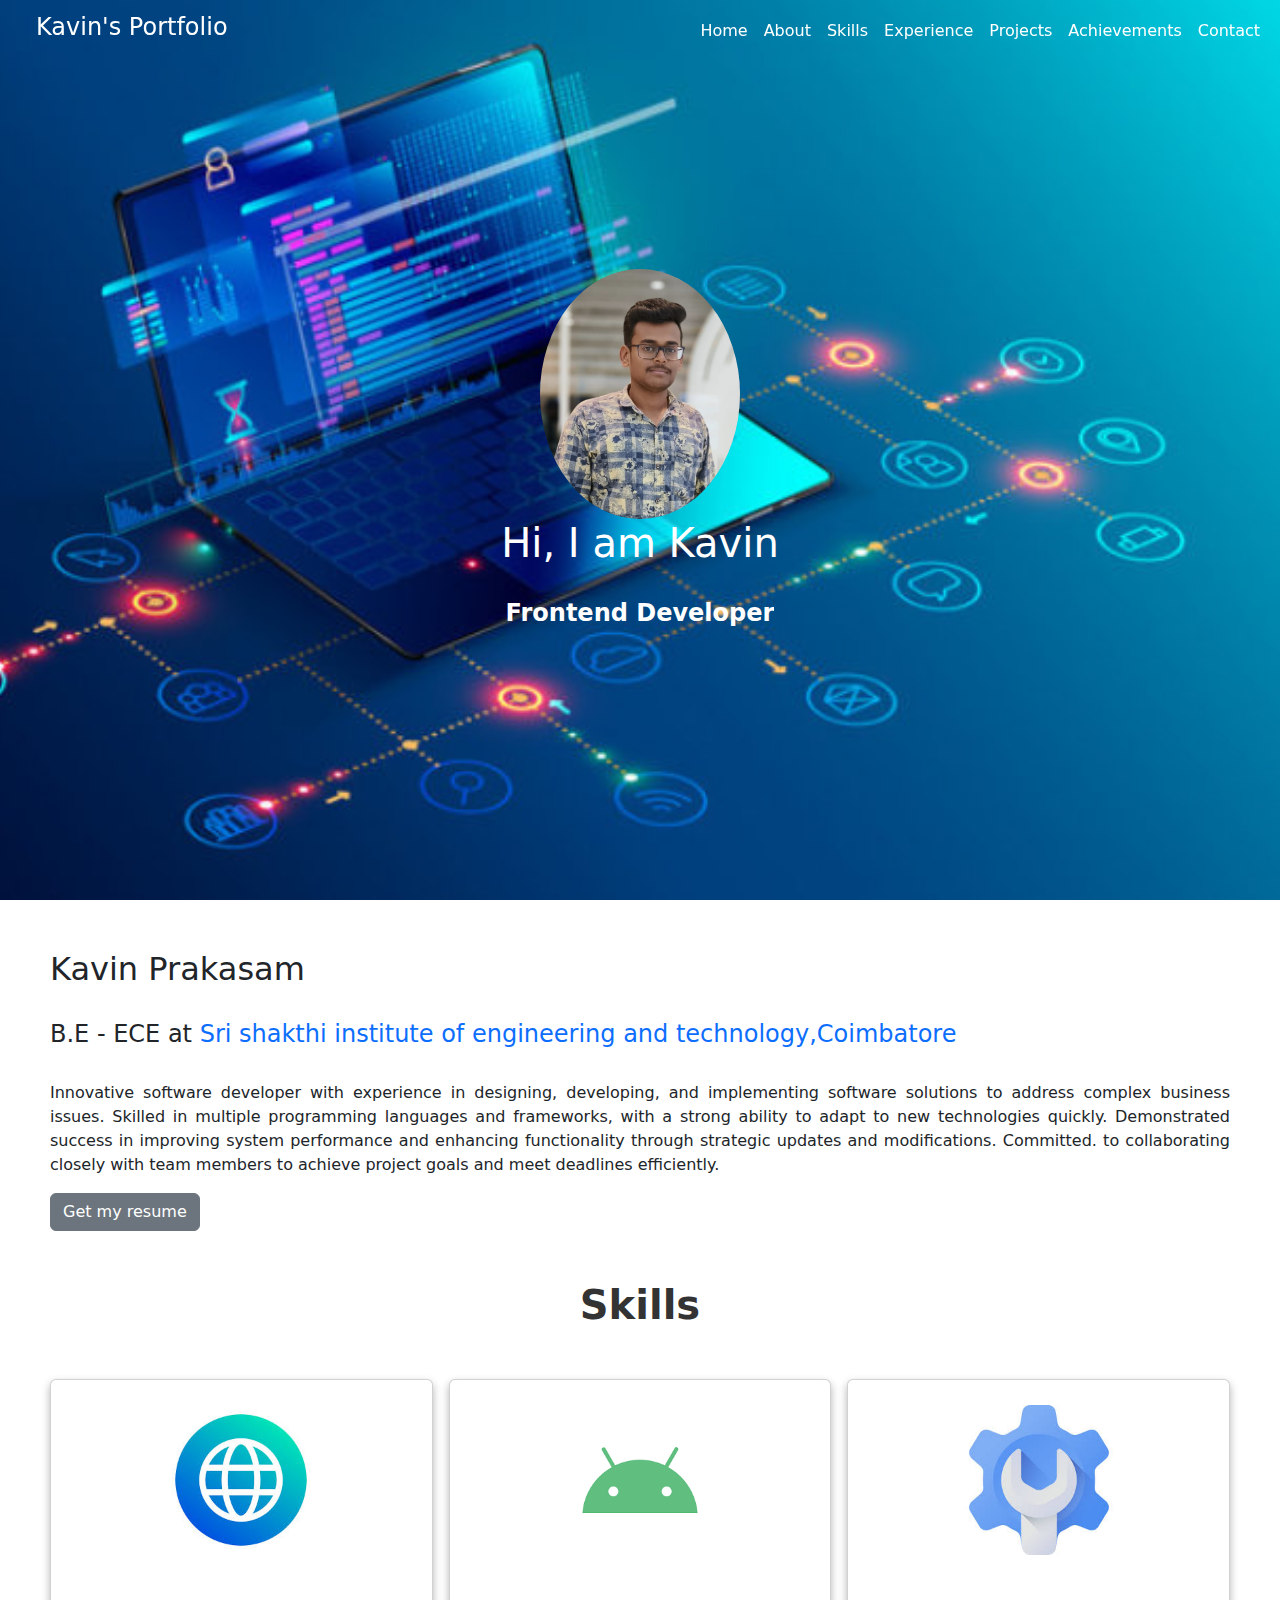
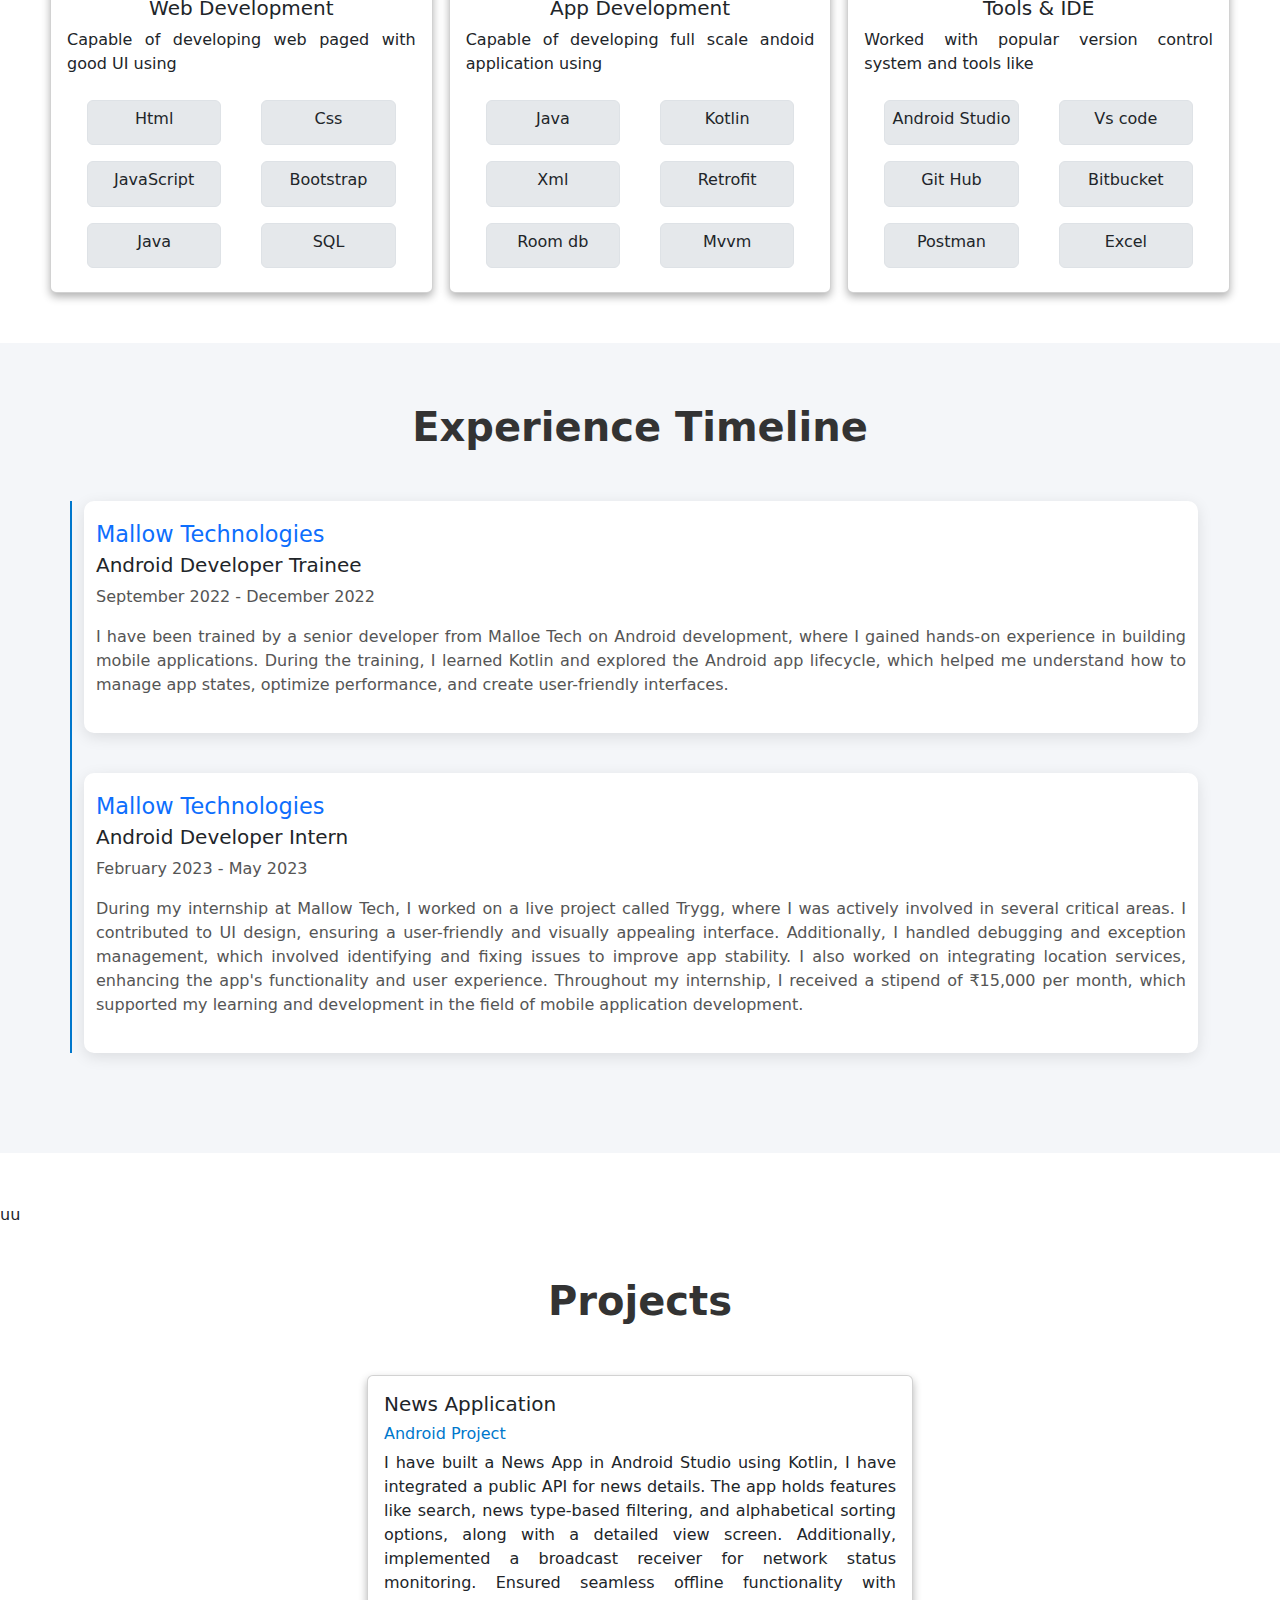
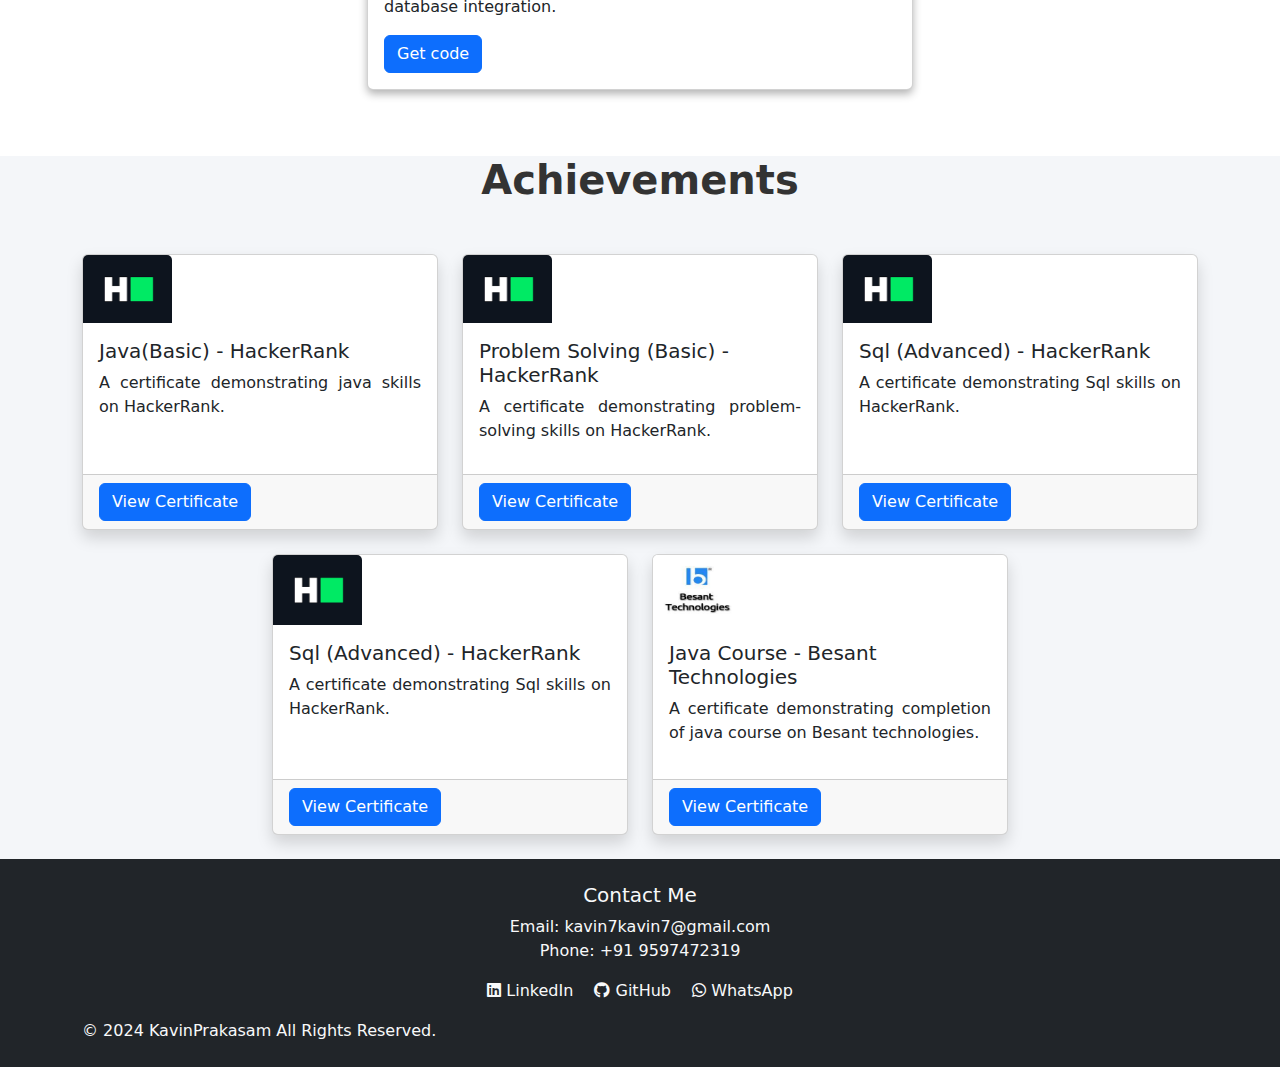
<file: index.html>
<!DOCTYPE html>
<html lang="en">
<head>
    <meta charset="UTF-8">
    <meta name="viewport" content="width=device-width, initial-scale=1.0">
    <title>Kavin's portfolio</title>
    <link rel="stylesheet" href="portfolio.css">
    <link href="https://cdn.jsdelivr.net/npm/bootstrap@5.3.0/dist/css/bootstrap.min.css" rel="stylesheet">
    <link rel="stylesheet" href="https://cdnjs.cloudflare.com/ajax/libs/font-awesome/5.15.4/css/all.min.css">
</head>
<body>
    <div class="bg-image" id="home">
        <nav class="navbar navbar-expand-xl top-navbar initial-navbar  fixed-top">
            <div class="container-fluid">
                <a class="navbar-brand px-4" href="#home"><h4>Kavin's Portfolio</h4></a>
                <button class="navbar-toggler initial-navbar" id="toggle" type="button" data-bs-toggle="offcanvas" data-bs-target="#navbarNav" aria-controls="navbarNav" aria-expanded="false" aria-label="Toggle navigation">
                  <span class="navbar-toggler-icon"></span>
                </button>
                <div class="offcanvas offcanvas-end w-auto " tabindex="-1" id="navbarNav" aria-labelledby="offcanvasNavbarLabel">
                  <div class="offcanvas-header">
                    <h5 class="offcanvas-title" id="offcanvasNavbarLabel">Menu</h5>
                    <button type="button" class="btn-close btn-close-white" id="close-btn" data-bs-dismiss="offcanvas" aria-label="Close"></button>
                  </div>
                  <ul class="navbar-nav ms-auto">
                    <li class="nav-item">
                      <a class="nav-link" href="#home" onclick="closeSideMenu()">Home</a>
                    </li>
                    <li class="nav-item">
                      <a class="nav-link" href="#about" onclick="closeSideMenu()">About</a>
                    </li>
                    <li class="nav-item">
                      <a class="nav-link" href="#skills" onclick="closeSideMenu()">Skills</a>
                    </li>
                    <li class="nav-item">
                        <a class="nav-link" href="#experience" onclick="closeSideMenu()">Experience</a>
                      </li>
                      <li class="nav-item">
                        <a class="nav-link" href="#projects" onclick="closeSideMenu()">Projects</a>
                      </li>
                      <li class="nav-item">
                        <a class="nav-link" href="#achievements" onclick="closeSideMenu()">Achievements</a>
                      </li>
                      <li class="nav-item">
                        <a class="nav-link" href="#footer" onclick="closeSideMenu()">Contact</a>
                      </li>
                  </ul>
                </div>
              </div>
        </nav>
        <div class="content">
            <img src="profileImage.jpg" class="rounded-circle img-fluid" width="200">
            <h1>Hi, I am Kavin</h1>
            <div class="rotating-text">
                <div id="message1" class="message">Frontend Developer</div>
                <div id="message2" class="message hidden">Android Application Developer</div>
              </div>
        </div>
      </div>

      <div id="about">
        <h2>Kavin Prakasam</h2><br>
        <h4>B.E - ECE at <a href="https://www.siet.ac.in/" target="_blank" id="college">Sri shakthi institute of engineering and technology,Coimbatore</a></h4><br>
        <p>Innovative software developer with experience in designing, developing, and implementing software solutions to address complex business issues. Skilled in multiple programming languages and frameworks, with a strong ability to adapt to new technologies quickly. Demonstrated success in improving system performance and enhancing functionality through strategic updates and modifications. Committed. to collaborating closely with team members to achieve project goals and meet deadlines efficiently.</p>
        <a class="btn btn-secondary mt-auto w-min-content" href="Kavin_resume.pdf" target="_blank" id ="my_resume">Get my resume</a>
     </div>
     
     <div id="skills">
      <h2 class="title">Skills</h2>
      <div class="row g-3 justify-content-center" id="skillsRow">
        <div class="col-sm-12 col-md-6 col-lg-4 web">
          <div class="card align-items-center h-100">
            <div class="image-container alter-image">
              <img src="web_logo.jpg" class="card-img-top" alt="Card Image">
            </div>
            <div class="card-body">
              <h5 class="card-title text-center">Web Development</h5>
              <p class="card-text">Capable of developing web paged with good UI using</p>
              <div class="container mx-25">
                <div class="row">
                  <!-- First Item -->
                  <div class="col-sm-6 col-md-6 col-lg-6">
                      <div class="border py-2 m-2 rounded"><h6 >Html</h6></div>
                  </div>
                  <div class="col-sm-6 col-md-6 col-lg-6 ">
                    <div class="border py-2 m-2 rounded"><h6 >Css</h6></div>
                </div>
                <div class="col-sm-6 col-md-6 col-lg-6">
                  <div class="border py-2 m-2 rounded"><h6>JavaScript</h6></div>
              </div>
              <div class="col-sm-6 col-md-6 col-lg-6">
                <div class="border py-2 m-2 rounded"><h6>Bootstrap</h6></div>
            </div>
            <div class="col-sm-6 col-md-6 col-lg-6">
              <div class="border py-2 m-2 rounded"><h6>Java</h6></div>
          </div>
          <div class="col-sm-6 col-md-6 col-lg-6">
            <div class="border py-2 m-2 rounded"><h6>SQL</h6></div>
        </div>
                </div>
              </div>
            </div>
          </div>
        </div>
        <div class="col-sm-12 col-md-6 col-lg-4 android">
          <div class="card align-items-center h-100">
            <div class="image-container alter-image">
              <img src="android_logo.png" class="card-img-top" alt="Card Image">
            </div>
            <div class="card-body">
              <h5 class="card-title text-center">App Development</h5>
              <p class="card-text">Capable of developing full scale andoid application using</p>
              <div class="container mx-25">
                <div class="row">
                  <!-- First Item -->
                  <div class="col-sm-6 col-md-6 col-lg-6">
                      <div class="border py-2 m-2 rounded"><h6 >Java</h6></div>
                  </div>
                  <div class="col-sm-6 col-md-6 col-lg-6">
                    <div class="border py-2 m-2 rounded"><h6 >Kotlin</h6></div>
                </div>
                <div class="col-sm-6 col-md-6 col-lg-6">
                  <div class="border py-2 m-2 rounded"><h6>Xml</h6></div>
              </div>
              <div class="col-sm-6 col-md-6 col-lg-6">
                <div class="border py-2 m-2 rounded"><h6>Retrofit</h6></div>
            </div>
            <div class="col-sm-6 col-md-6 col-lg-6">
              <div class="border py-2 m-2 rounded"><h6>Room db</h6></div>
          </div>
          <div class="col-sm-6 col-md-6 col-lg-6">
            <div class="border py-2 m-2 rounded"><h6>Mvvm</h6></div>
        </div>
                </div>
              </div>
              
            </div>
          </div>
        </div>
        <div class="col-sm-12 col-md-6 col-lg-4 tools">
          <div class="card align-items-center h-100">
            <div class="image-container alter-image">
              <img src="tools_ide_logo.jpg" class="card-img-top" alt="Card Image">
            </div>
            <div class="card-body">
              <h5 class="card-title text-center">Tools & IDE</h5>
              <p class="card-text">Worked with popular version control system and tools like</p>
              <div class="container mx-25">
                <div class="row">
                  <!-- First Item -->
                  <div class="col-sm-6 col-md-6 col-lg-6">
                      <div class="border py-2 m-2 rounded"><h6>Android Studio</h6></div>
                  </div>
                  <div class="col-sm-6 col-md-6 col-lg-6">
                    <div class="border py-2 m-2 rounded"><h6 >Vs code</h6></div>
                </div>
                <div class="col-sm-6 col-md-6 col-lg-6">
                  <div class="border py-2 m-2 rounded"><h6>Git Hub</h6></div>
              </div>
              <div class="col-sm-6 col-md-6 col-lg-6">
                <div class="border py-2 m-2 rounded"><h6>Bitbucket</h6></div>
            </div>
            <div class="col-sm-6 col-md-6 col-lg-6">
              <div class="border py-2 m-2 rounded"><h6>Postman</h6></div>
          </div>
          <div class="col-sm-6 col-md-6 col-lg-6">
            <div class="border py-2 m-2 rounded"><h6>Excel</h6></div>
        </div>
                </div>
              </div>
            </div>
          </div>
        </div>
      </div>
    </div>

    <div  id="experience">
      <h2 class="title">Experience Timeline</h2>
      <div class="timeline container align-items-center">
          <div class="timeline-item container align-items-center">
              <h4><a href="https://mallow-tech.com/" target="_blank" id="mallow-tech">Mallow Technologies</a></h4>
              <h5>Android Developer Trainee</h5>
              <p>September 2022 - December 2022</p>
              <p>I have been trained by a senior developer from Malloe Tech on Android development, where I gained hands-on experience in building mobile applications. During the training, I learned Kotlin and explored the Android app lifecycle, which helped me understand how to manage app states, optimize performance, and create user-friendly interfaces.</p>
            </div>
  
          <div class="timeline-item container align-items-center">
            <h4><a href="https://mallow-tech.com/" target="_blank" id="mallow-tech">Mallow Technologies</a></h4>
            <h5>Android Developer Intern</h5>
              <p>February 2023 - May 2023</p>
              <p>During my internship at Mallow Tech, I worked on a live project called Trygg, where I was actively involved in several critical areas. I contributed to UI design, ensuring a user-friendly and visually appealing interface. Additionally, I handled debugging and exception management, which involved identifying and fixing issues to improve app stability. I also worked on integrating location services, enhancing the app's functionality and user experience. Throughout my internship, I received a stipend of ₹15,000 per month, which supported my learning and development in the field of mobile application development.</p>
          </div>
  
          <!-- Add more timeline items here -->
      </div>
    </div>uu

    <div id="projects">
      <h2 class="title">Projects</h2>
      <div class="container mt-5">
        <div class="row justify-content-center">
          <div class="col-lg-6 col-md-12 mb-3">
            <div class="card h-100">
              <div class="card-body d-flex flex-column">
                <h5 class="card-title">News Application</h5>
                <h6 class="project-type">Android Project</h6>
                <p class="card-text flex-grow-1">I have built a News App in Android Studio using Kotlin, I have integrated a public API for news details. The app holds features like search, news type-based filtering, and alphabetical sorting options, along with a detailed view screen. Additionally, implemented a broadcast receiver for network status monitoring. Ensured seamless offline functionality with database integration.</p>
                <div>
                  <a href="https://github.com/P-kavin/Kavin-news-app" target="_blank" class="btn btn-primary btn-block">Get code</a>
                </div>
              </div>
            </div>
          </div>
          <!-- <div class="col-lg-6 col-md-12 mb-3 ">
            <div class="card h-100">
              <div class="card-body d-flex flex-column">
                <h5 class="card-title">Card Title 2</h5>
                <p class="card-text flex-grow-1">yet to implement.</p>
                <div >
                <a href="#" class="btn btn-primary btn-block">Get code</a>
              </div>
              </div>
            </div>
          </div> -->
        </div>
      </div>
    </div>

  <div id="achievements">
    <div  class="container">
      <h2 class="title">Achievements</h2>
      <div class="row justify-content-center">
        <!-- Certification 1 -->
        <div class="col-lg-4 col-md-6 col-sm-12 mb-4">
          <div class="card h-100 shadow d-flex flex-column animate-card equal-card">
            <img src="hackerrank-logo.png" class="card-img-top h-25 w-25" alt="HackerRank Certificate">
            <div class="card-body">
              <h5 class="card-title">Java(Basic) - HackerRank</h5>
              <p class="card-text">A certificate demonstrating java skills on HackerRank.</p>
            </div>
            <div class="card-footer">
              <a href="https://www.hackerrank.com/certificates/iframe/a168ed883027" class="btn btn-primary btn-block" target="_blank">View Certificate</a>
            </div>
          </div>
        </div>
        <!--Certification 2 -->
        <div class="col-lg-4 col-md-6 col-sm-12 mb-4">
          <div class="card h-100 shadow d-flex flex-column animate-card equal-card">
            <img src="hackerrank-logo.png" class="card-img-top  h-25 w-25" alt="HackerRank Certificate">
            <div class="card-body">
              <h5 class="card-title">Problem Solving (Basic) - HackerRank</h5>
              <p class="card-text">A certificate demonstrating problem-solving skills on HackerRank.</p>
            </div>
            <div class="card-footer">
              <a href="https://www.hackerrank.com/certificates/iframe/6b2f55fb8ce7" class="btn btn-primary btn-block" target="_blank">View Certificate</a>
            </div>
          </div>
        </div>
        <!--Certification 3 -->
        <div class="col-lg-4 col-md-6 col-sm-12 mb-4">
          <div class="card h-100 shadow d-flex flex-column animate-card equal-card">
            <img src="hackerrank-logo.png" class="card-img-top h-25 w-25" alt="HackerRank Certificate">
            <div class="card-body">
              <h5 class="card-title">Sql (Advanced) - HackerRank</h5>
              <p class="card-text">A certificate demonstrating Sql skills on HackerRank.</p>
            </div>
            <div class="card-footer">
              <a href="https://www.hackerrank.com/certificates/iframe/e8d1a6f5473c" class="btn btn-primary btn-block" target="_blank">View Certificate</a>
            </div>
          </div>
        </div>
        <!--Certification 4 -->
        <div class="col-lg-4 col-md-6 col-sm-12 mb-4">
          <div class="card h-100 shadow d-flex flex-column animate-card equal-card">
           <img src="hackerrank-logo.png" class="card-img-top h-25 w-25" alt="HackerRank Certificate">
           <div class="card-body">
             <h5 class="card-title">Sql (Advanced) - HackerRank</h5>
             <p class="card-text">A certificate demonstrating Sql skills on HackerRank.</p>
           </div>
           <div class="card-footer">
             <a href="https://www.hackerrank.com/certificates/iframe/e8d1a6f5473c" class="btn btn-primary btn-block" target="_blank">View Certificate</a>
           </div>
         </div>
       </div>
        <!--Certification 5 -->
        <div class="col-lg-4 col-md-6 col-sm-12 mb-4">
          <div class="card h-100 shadow d-flex flex-column animate-card equal-card">
           <img src="bt_logo.jpg" class="card-img-top h-25 w-25" alt="HackerRank Certificate">
           <div class="card-body">
             <h5 class="card-title">Java Course - Besant Technologies</h5>
             <p class="card-text">A certificate demonstrating completion of java course on Besant technologies.</p>
           </div>
           <div class="card-footer">
             <a href="k" class="btn btn-primary btn-block" target="_blank">View Certificate</a>
           </div>
         </div>
       </div>

      </div>
    </div>
  </div>
   
  <!-- Footer -->
<footer class="bg-dark text-light text-center py-4" id="footer">
  <div class="container">
    <!-- Contact Methods -->
    <h5>Contact Me</h5>
    <ul class="list-unstyled">
      <li>Email: <a href="mailto:kavin7kavin7@gmail.com" class="text-light">kavin7kavin7@gmail.com</a></li>
      <li>Phone: <a href="tel:+919597472319" class="text-light">+91 9597472319</a></li>
    </ul>

    <!-- Social Media Links -->
    <div class="my-3">
      <a href="https://www.linkedin.com/in/kavin-p-a5537a272" target="_blank" class="text-light mx-2">
        <i class="fab fa-linkedin"></i> LinkedIn
      </a>
      <a href="https://github.com/P-kavin" target="_blank" class="text-light mx-2">
        <i class="fab fa-github"></i> GitHub
      </a>
      <a href="https://wa.me/9597472319" target="_blank" class="text-light mx-2">
        <i class="fab fa-whatsapp"></i> WhatsApp
      </a>
    </div>

    <!-- Copyright -->
    <p class="mb-0">&copy; 2024 KavinPrakasam All Rights Reserved.</p>
  </div>
</footer>

    
      <script src="https://cdn.jsdelivr.net/npm/bootstrap@5.3.0-alpha1/dist/js/bootstrap.bundle.min.js"></script>
      <script src="portfolio.js"></script>
</body>

</html>
</file>
<file: portfolio.css>
body, html {
    height: 100%;
    margin: 0;
    min-width: 320px;
    font-weight: lighter;
    scroll-padding-top: 70px;
  }
  .bg-image {
    /* The image used */
    background-image: url('Top-6-Software-Development-Methodologies.jpg');
    height: 100vh;
    background-size: cover;
    background-position: center;
    background-repeat: no-repeat;
  }
  .content {
    display: flex;
    flex-direction: column;
    justify-content: center;
    align-items: center;
    height: 100%;
    color: white;
    text-align: center;
  }
  .initial-navbar {
    background-color: transparent;
    transition: background-color 0.5s ease;
  }
  .initial-navbar a:hover{
    color: sandybrown;
    transform: scale(1.1);
  }
 .initial-navbar a,.initial-navbar h5{
    color: white;
    transition: transform 0.4s ease-in-out;
  }
  .initial-navbar button{
    filter: invert(100%);
  }
  .scrolled-navbar {
    background-color: white; 
    transition: background-color 0.5s ease;
    box-shadow: 0 4px 8px rgba(0, 0, 0, 0.3); /* Bottom shadow */
  }
  .scrolled-navbar a:hover{
    border-radius: 3px;
    background-color:#0077cc ;
    color: white;
    transform: scale(1.1);
  }
  .scrolled-navbar a,.scrolled-navbar button,.scrolled-navbar h5{
    color: black;
    cursor: pointer;
    transition: transform 0.4s ease-in-out;
  }
  .scrolled-navbar button{
    filter: invert(0%);
  }
  .rotating-text {
    font-size: 1.5rem;
    font-weight: bold;
    text-align: center;
    margin-top: 20px;
    position: relative;
    overflow: hidden;
    white-space: nowrap;
    animation: fade 3s ease-out infinite;
  }
  @keyframes fade {
    0% {
        opacity: 1;
      }
    100% {
      opacity: 0;
    }
  }
  .hidden {
    display: none;
  }
  p{
    text-align: justify;
  }
  #college,#mallow-tech{
    color: 0084ab;
  text-decoration: none;
  }
  #college:hover,#mallow-tech:hover{
    text-decoration: underline;
  }
  #skills,#about,#projects{
    margin: 50px;
    box-sizing: border-box;
  }
  #experience{
    margin: 50px 0px;
    box-sizing: border-box;
  }

  .card{
    box-shadow: 0 4px 8px rgba(0.3, 0.3, 0.3, 0.3); /* Bottom shadow */
  }

  .alter-image {
    width: 300px; /* Adjust the width to fit card width */
    height: 200px; /* Fixed height for the images */
    overflow: hidden; /* Ensures no overflow if the image size is larger */
    display: flex;
    justify-content: center;
    align-items: center;
  }
  
  .alter-image img {
    width: 50%;
    height: 75%;
    object-fit: cover; /* Ensures the image covers the container while maintaining its aspect ratio */
  }
  .small-img {
    width: 50px; /* Adjust to make the image smaller */
    height: 50px; /* Keep the image square */
    object-fit: cover; 
  }
  .border{
    text-align: center;
    padding: 2px;
    background-color: #e5e8eb;
  }
  #experience,#achievements{
    background-color: #f4f6f9;
  }
  #experience{
    padding: 60px;
  }

.title {
    font-size: 2.5rem;
    font-weight: bold;
    text-align: center;
    margin-bottom: 50px;
    color: #333;
}

.timeline {
    height: 100%;
    border-left: 2px solid #0077cc;
}
.timeline-item {
    width:80vw;
    padding: 20px;
    background-color: #fff;
    border-radius: 10px;
    box-shadow: 0 4px 15px rgba(0, 0, 0, 0.1);
    margin: 40px 0;
    transition: transform 0.3s;
}

.timeline-item:hover {
    transform: translateY(-10px);
}

.timeline-item:nth-child(odd) {
    left: 55%;
}

.timeline-item:nth-child(even) {
    left: 0;
}

.timeline-item h3 {
    font-size: 1.8rem;
    color: #0077cc;
    margin-bottom: 10px;
}

.timeline-item h4 {
    font-size: 1.4rem;
    color: #333;
    margin-bottom: 5px;
}

.timeline-item p {
    color: #555;
}

.project-type{
  color: #0077cc;
}



@keyframes float {
  0%, 100% {
    transform: translateY(0);
  }
  50% {
    transform: translateY(-10px);
  }
}

/* Animation for cards */
.animate-card {
  animation: float 4s ease-in-out infinite;
}

#footer a{
text-decoration: none;
}
</file>
